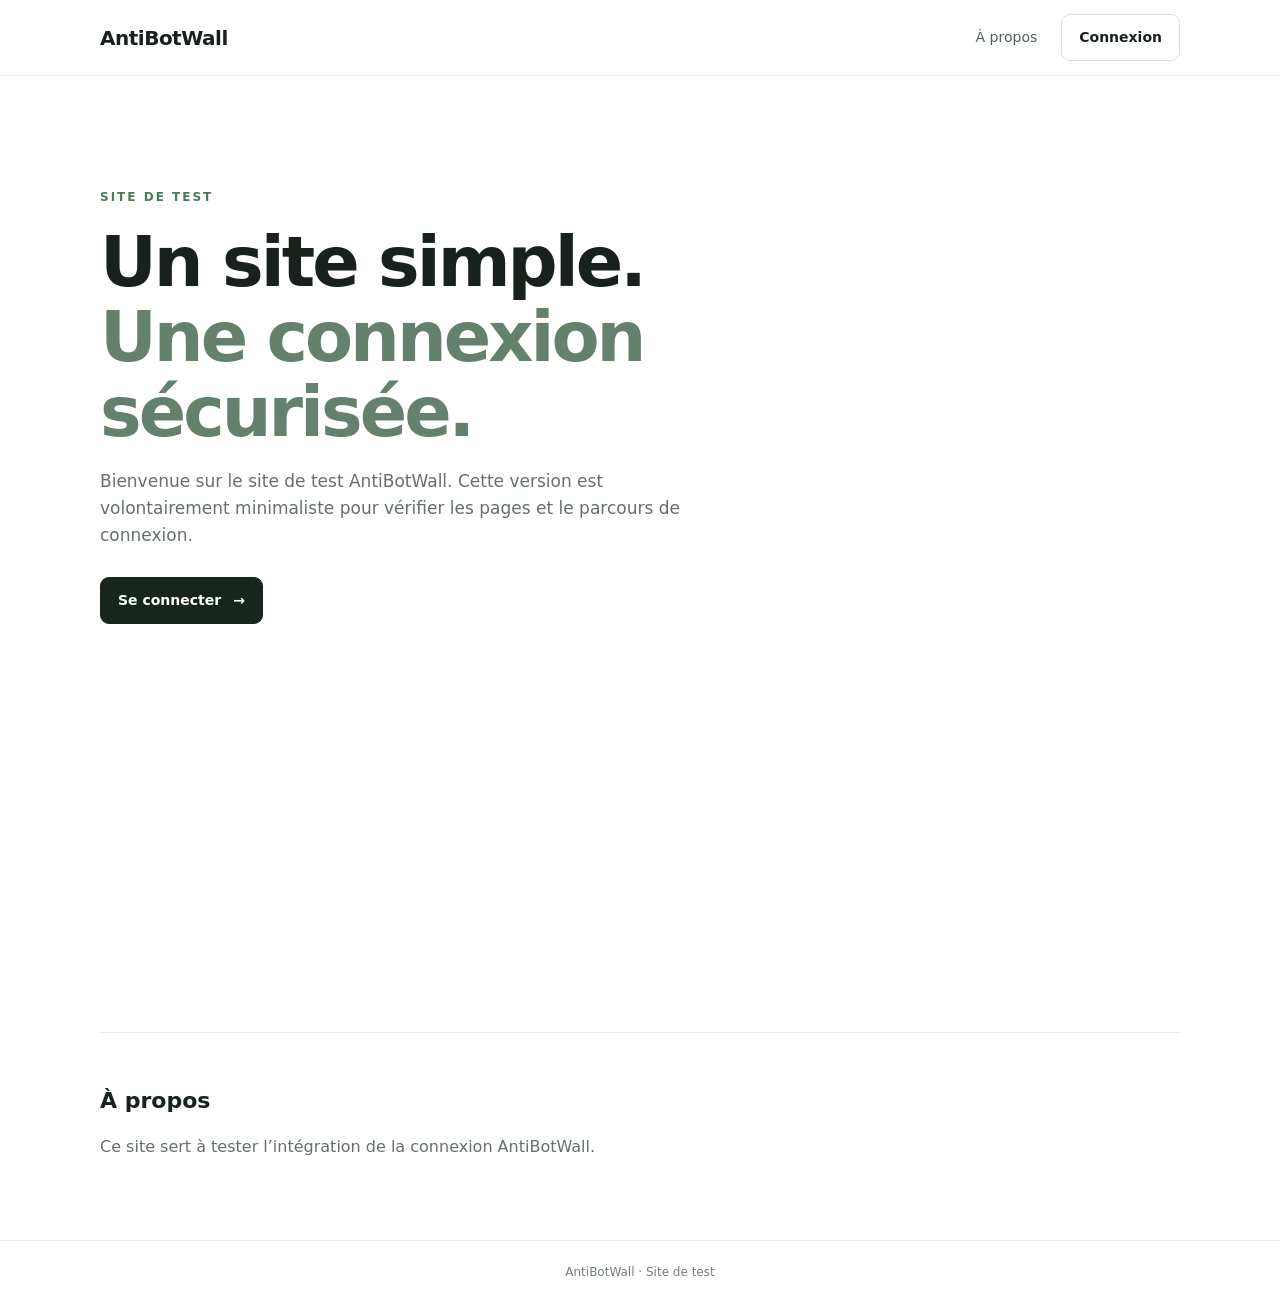
<file: index.html>
<!doctype html>
<html lang="fr">
<head>
  <meta charset="utf-8">
  <meta name="viewport" content="width=device-width, initial-scale=1">
  <meta name="theme-color" content="#ffffff">
  <title>AntiBotWall Test</title>
  <meta name="description" content="Site de test AntiBotWall.">
  <link rel="stylesheet" href="styles.css">
</head>
<body>
  <header class="site-header">
    <a class="brand" href="./">AntiBotWall</a>
    <nav><a href="#about">À propos</a><a class="button" href="./login.html">Connexion</a></nav>
  </header>
  <main class="container">
    <section class="hero">
      <p class="eyebrow">SITE DE TEST</p>
      <h1>Un site simple.<br><span>Une connexion sécurisée.</span></h1>
      <p>Bienvenue sur le site de test AntiBotWall. Cette version est volontairement minimaliste pour vérifier les pages et le parcours de connexion.</p>
      <a class="button primary" href="./login.html">Se connecter <span aria-hidden="true">→</span></a>
    </section>
    <iframe src="https://antibotwall.reqeuss.com/embed/captcha.html?site=abw_pub_de1c5964a6d842e6cfe98d15214001b61bb25558f89de9b1" title="AntiBotWall CAPTCHA" style="display:block;width:100%;max-width:400px;height:320px;border:0" loading="lazy" referrerpolicy="strict-origin-when-cross-origin"></iframe>
    <section id="about" class="info">
      <h2>À propos</h2>
      <p>Ce site sert à tester l’intégration de la connexion AntiBotWall.</p>
    </section>
  </main>
  <footer>AntiBotWall · Site de test</footer>
</body>
</html>
</file>
<file: styles.css>
*{box-sizing:border-box}html{scroll-behavior:smooth}body{margin:0;background:#fff;color:#18211c;font-family:system-ui,-apple-system,BlinkMacSystemFont,"Segoe UI",sans-serif;line-height:1.6}.site-header{height:76px;display:flex;align-items:center;justify-content:space-between;padding:0 max(24px,calc((100% - 1080px)/2));border-bottom:1px solid #e8ece9}.brand{font-size:20px;font-weight:750;letter-spacing:-.5px;color:inherit;text-decoration:none}.site-header nav{display:flex;align-items:center;gap:24px}.site-header nav>a:not(.button){color:#526158;text-decoration:none;font-size:14px}.button{display:inline-flex;align-items:center;justify-content:center;gap:12px;padding:11px 17px;border:1px solid #d9e1dc;border-radius:9px;color:#18211c;text-decoration:none;font-size:14px;font-weight:650;background:#fff}.button:hover{background:#f5f8f6}.button.primary{background:#17251d;color:#fff;border-color:#17251d}.button.primary:hover{background:#2a3a30}.container{width:min(1080px,calc(100% - 48px));margin:0 auto}.hero{padding:100px 0 88px;max-width:760px}.eyebrow{font-size:12px;letter-spacing:2px;font-weight:750;color:#477b5b}.hero h1{font-size:clamp(42px,7vw,70px);letter-spacing:-3px;line-height:1.07;margin:18px 0}.hero h1 span{color:#64816d}.hero>p:not(.eyebrow){max-width:600px;color:#657168;font-size:17px;margin:0 0 28px}.info{border-top:1px solid #e8ece9;padding:32px 0 64px}.info h2{font-size:22px;margin-bottom:8px}.info p{color:#657168}footer{border-top:1px solid #e8ece9;padding:22px 24px;text-align:center;color:#758078;font-size:12px}@media(max-width:600px){.site-header{height:68px;padding:0 20px}.site-header nav{gap:14px}.site-header nav>a:not(.button){display:none}.container{width:calc(100% - 40px)}.hero{padding:76px 0 64px}.hero h1{letter-spacing:-2px}}
</file>
